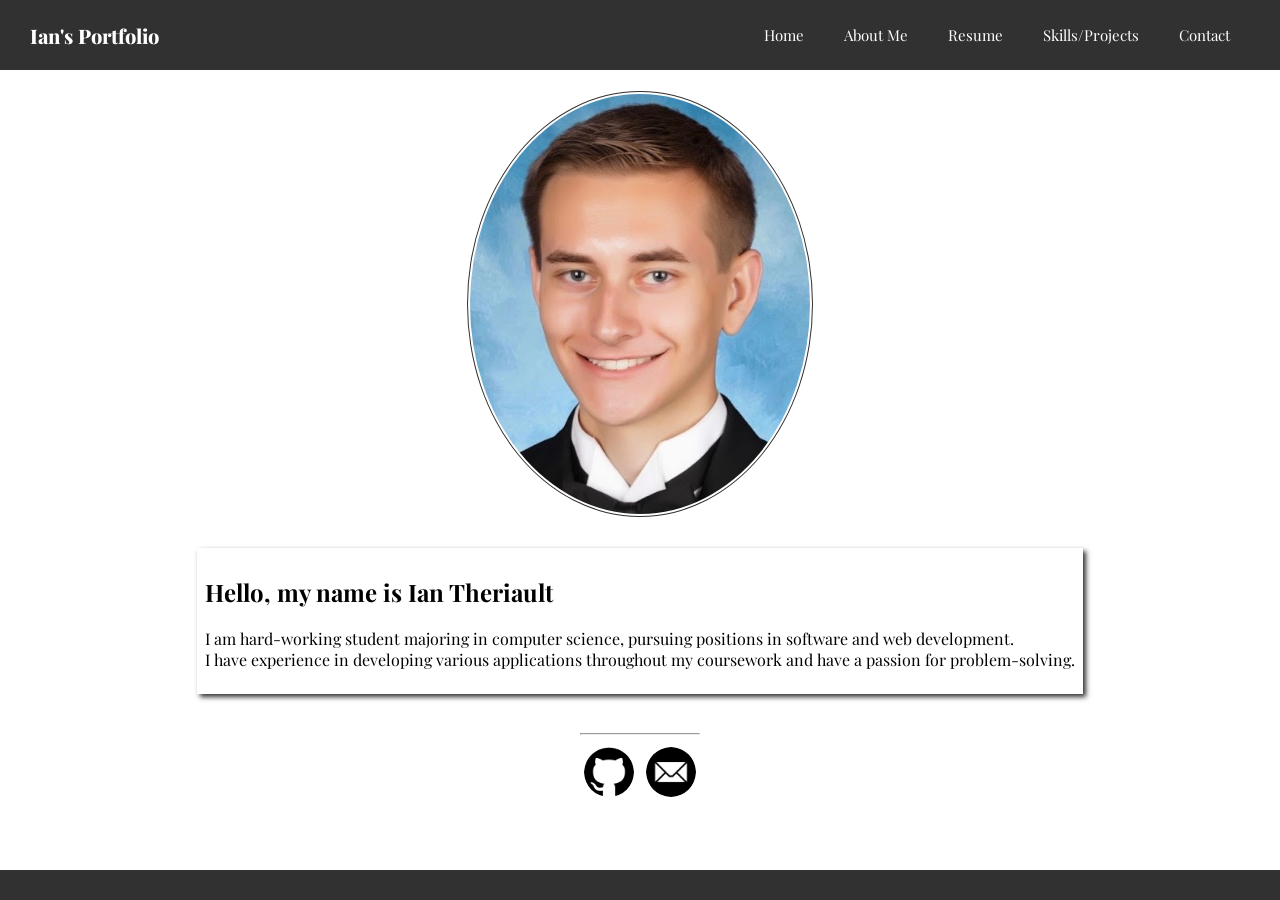
<file: index.html>
<!DOCTYPE html>
<html lang="en">

<head>
    <meta charset="UTF-8">
    <meta name="viewport" content="width=device-width, initial-scale=1.0">
    <title>
        My Portfolio
    </title>

    <script src="script.js"></script>
    <link rel="stylesheet" href="styles.css">
    <link rel="icon" href="imgs/favicon.png"> <!--image created by Vectorslab-->
</head>

<body>
    <nav class="navbar">
        <div class="nav-title">Ian's Portfolio</div>
        <ul class="links">
            <li><a href="index.html">Home</a></li>
            <li><a href="pages/about.html">About Me</a></li>
            <li><a href="pages/resume.html">Resume</a></li>
            <li><a href="pages/skills.html">Skills/Projects</a></li>
            <li><a href="mailto:placeholder@gmail.com" target="_blank">Contact</a></li>
        </ul>
    </nav>
    <br>
    <div class="main">
         <img class="profile" src="imgs/profile.jpg" alt="Profile Picture">
         <br>
         <div class="main-info">
             <h2>Hello, my name is Ian Theriault</h2>
            <p>I am hard-working student majoring in computer science, pursuing positions in software and web development. <br>I have experience in developing various applications throughout my coursework and have a passion for problem-solving.</p>
         </div>
         <br>
         <div class="contact-card">
            <hr>
            <a class="contact-link" href="https://github.com/IanT-ksu?tab=repositories" target="_blank"><img class="contact-img" src="imgs/github.png" alt="GitHub link"></a>
            <a class="contact-link" href="mailto:placeholder@gmail.com" target="_blank"><img class="contact-img" src="imgs/email.png" alt="Email link"></a> <!--image created by rukanicon-->
         </div>
    </div>
<div class="footer"></div>
<br>
</body>

</html>
</file>
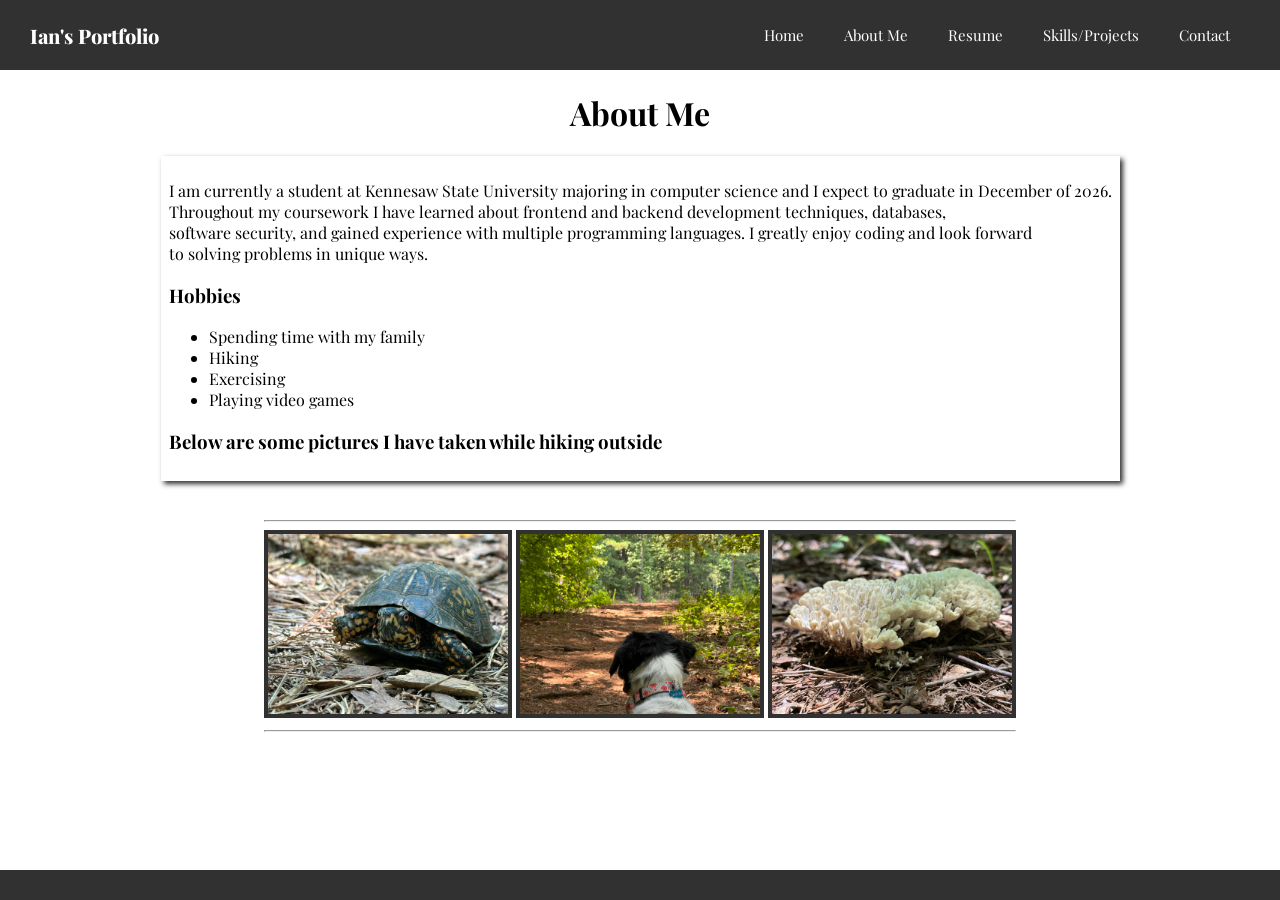
<file: pages/about.html>
<!DOCTYPE html>
<html lang="en">

<head>
    <meta charset="UTF-8">
    <meta name="viewport" content="width=device-width, initial-scale=1.0">
    <title>My Portfolio</title>

    <script src="../script.js"></script>
    <link rel="stylesheet" href="../styles.css">
    <link rel="icon" href="../imgs/favicon.png"> <!--image created by Vectorslab-->
</head>

<body>
    <nav class="navbar">
        <div class="nav-title">Ian's Portfolio</div>
        <ul class="links">
            <li><a href="../index.html">Home</a></li>
            <li><a href="about.html">About Me</a></li>
            <li><a href="resume.html">Resume</a></li>
            <li><a href="skills.html">Skills/Projects</a></li>
            <li><a href="mailto:placeholder@gmail.com" target="_blank">Contact</a></li>
        </ul>
    </nav>

    <h1 class="title">About Me</h1>
    <div class="main">
        <div class="main-info">
            <p>I am currently a student at Kennesaw State University majoring in computer science and I expect to
                graduate in December of 2026.
                <br>Throughout my coursework I have learned about frontend and backend development techniques,
                databases,
                <br> software security, and gained experience with multiple programming languages. I greatly enjoy
                coding and look forward <br>to solving problems in unique ways.
            </p>

            <h3>Hobbies</h3>
            <ul>
                <li>Spending time with my family</li>
                <li>Hiking</li>
                <li>Exercising</li>
                <li>Playing video games</li>
            </ul>
            <h3>Below are some pictures I have taken while hiking outside</h3>
        </div>
        <br>
        <div class="gallery-card">
            <hr>
            <img src="../imgs/hiking1.jpeg" alt="Hiking picture 1">
            <img src="../imgs/hiking2.jpeg" alt="Hiking picture 2">
            <img src="../imgs/hiking3.jpeg" alt="Hiking picture 3">
            <hr>
        </div>
    </div>
    <div class="footer"></div>
    <br>
</body>

</html>
</file>
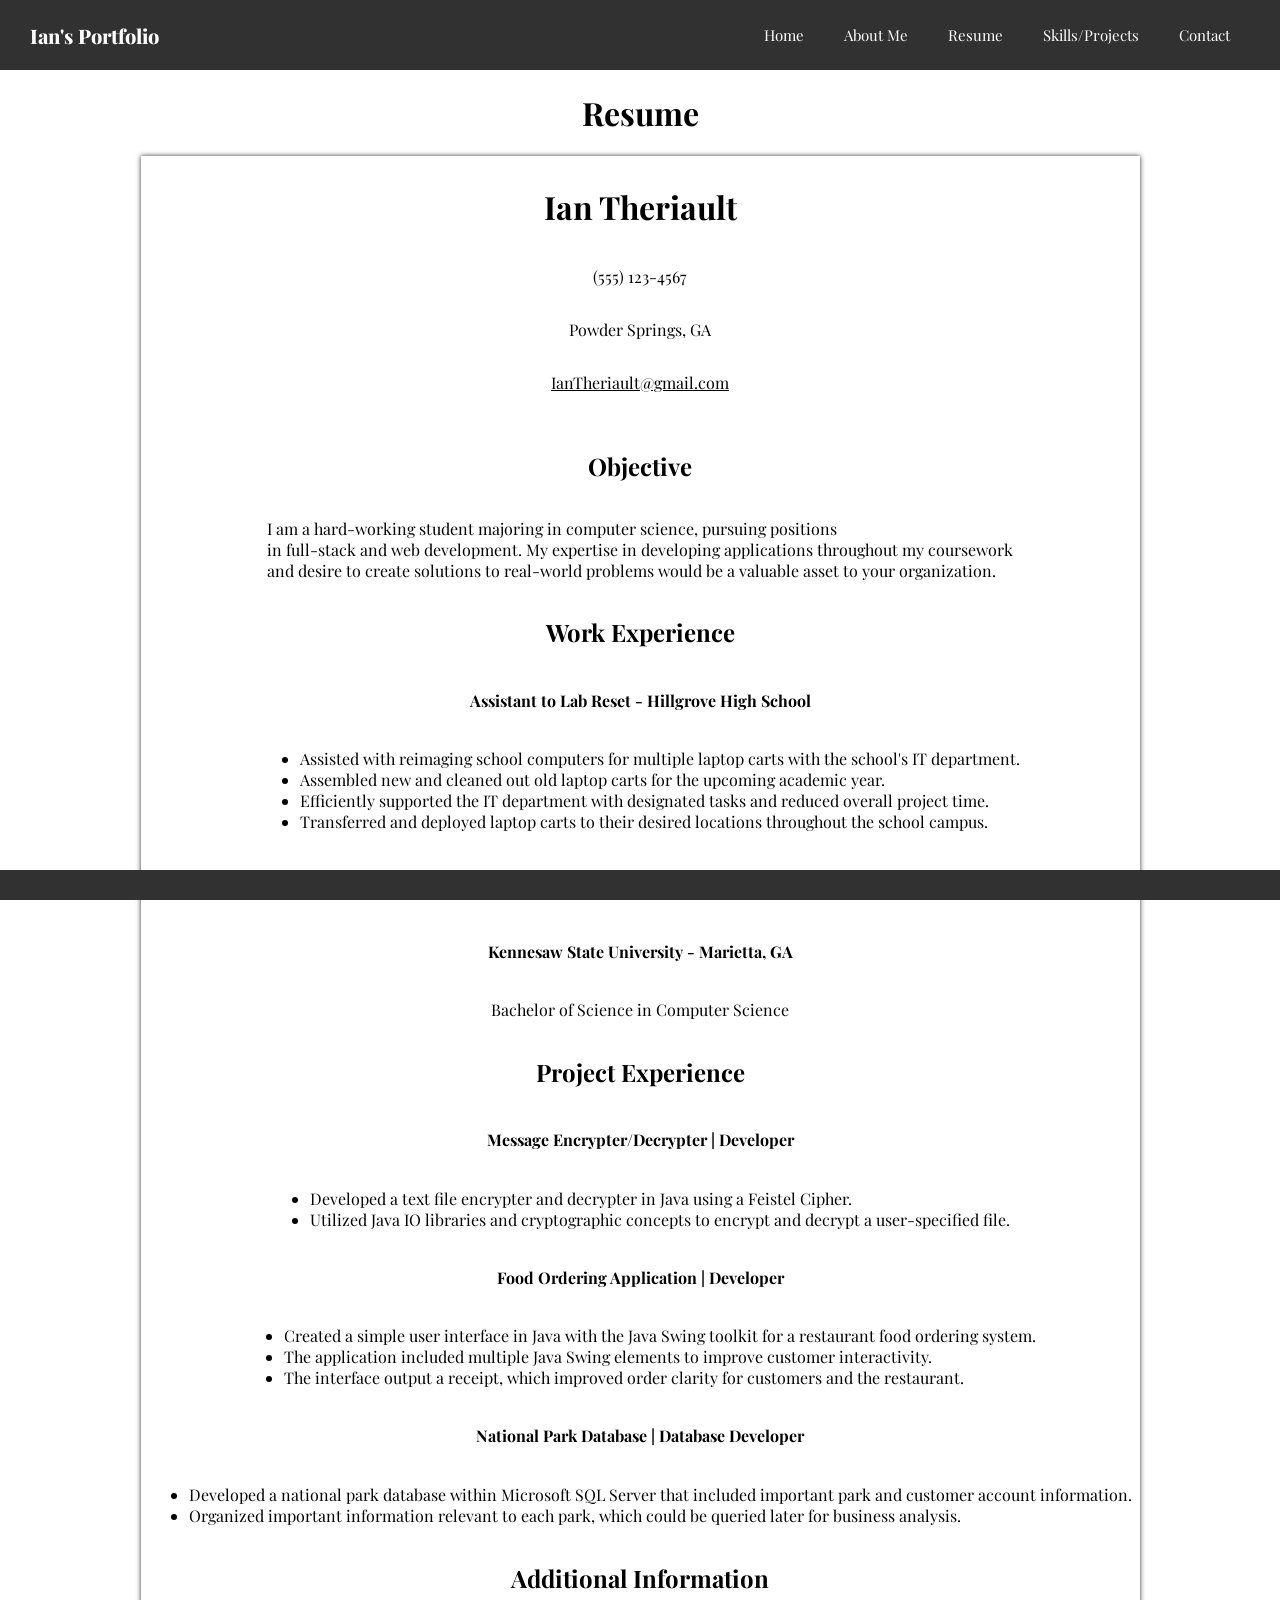
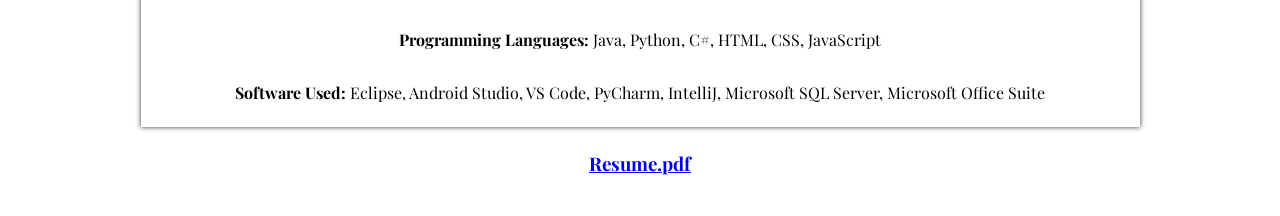
<file: pages/resume.html>
<!DOCTYPE html>
<html lang="en">
    <head>
        <meta charset="UTF-8">
        <meta name="viewport" content="width=device-width, initial-scale=1.0">
        <title>My Portfolio</title>

         <script src="../script.js"></script>
        <link rel="stylesheet" href="../styles.css">
        <link rel="icon" href="../imgs/favicon.png"> <!--image created by Vectorslab-->
    </head>
    <body>
        <nav class="navbar">
            <div class="nav-title">Ian's Portfolio</div>
            <ul class="links">
                <li><a href="../index.html">Home</a></li>
                <li><a href="about.html">About Me</a></li>
                <li><a href="resume.html">Resume</a></li>
                <li><a href="skills.html">Skills/Projects</a></li>
                <li><a href="mailto:placeholder@gmail.com" target="_blank">Contact</a></li>
            </ul>
        </nav>
        
        <h1 class="title">Resume</h1>
        <div class="main">
        <div class="resume-info">
            <h1>Ian Theriault</h1>
            <p>(555) 123-4567</p>
            <p>Powder Springs, GA</p>
            <p><u>IanTheriault@gmail.com </u></p>
            <br>
            <h2>Objective</h2>
            <p>I am a hard-working student majoring in computer science, pursuing positions  <br>in full-stack and web development. My expertise in developing applications throughout my coursework  <br>and desire to create solutions to real-world problems would be a valuable asset to your organization.</p>
            <h2>Work Experience</h2>
            <h4>Assistant to Lab Reset - Hillgrove High School</h4>
            <ul>
                <li>Assisted with reimaging school computers for multiple laptop carts with the school's IT department.</li>
                <li>Assembled new and cleaned out old laptop carts for the upcoming academic year.</li>
                <li>Efficiently supported the IT department with designated tasks and reduced overall project time.</li>
                <li>Transferred and deployed laptop carts to their desired locations throughout the school campus.</li>
            </ul>
            <h2>Education</h2>
            <h4>Kennesaw State University - Marietta, GA</h4>
            <p>Bachelor of Science in Computer Science</p>
            <h2>Project Experience</h2>
            <h4>Message Encrypter/Decrypter | Developer </h4>
            <ul>
                <li>Developed a text file encrypter and decrypter in Java using a Feistel Cipher.</li>
                <li>Utilized Java IO libraries and cryptographic concepts to encrypt and decrypt a user-specified file.</li>
            </ul>
            <h4>Food Ordering Application | Developer </h4>
            <ul>
                <li>Created a simple user interface in Java with the Java Swing toolkit for a restaurant food ordering system.</li>
                <li>The application included multiple Java Swing elements to improve customer interactivity.</li>
                <li>The interface output a receipt, which improved order clarity for customers and the restaurant.</li>
            </ul>
            <h4>National Park Database | Database Developer </h4>
            <ul>
                <li>Developed a national park database within Microsoft SQL Server that included important park and customer account information.</li>
                <li>Organized important information relevant to each park, which could be queried later for business analysis.</li>
            </ul>
            <h2>Additional Information</h2>
            <p><b>Programming Languages: </b>Java, Python, C#, HTML, CSS, JavaScript</p>
            <p><b>Software Used: </b>Eclipse, Android Studio, VS Code, PyCharm, IntelliJ, Microsoft SQL Server, Microsoft Office Suite</p>
        </div>
        <div>
           <a href="../files/resume.pdf" target="_blank"><h3>Resume.pdf</h3></a> 
        </div>
    </div>

        <div class="footer"></div>
        <br>
    </body>
</html>
</file>
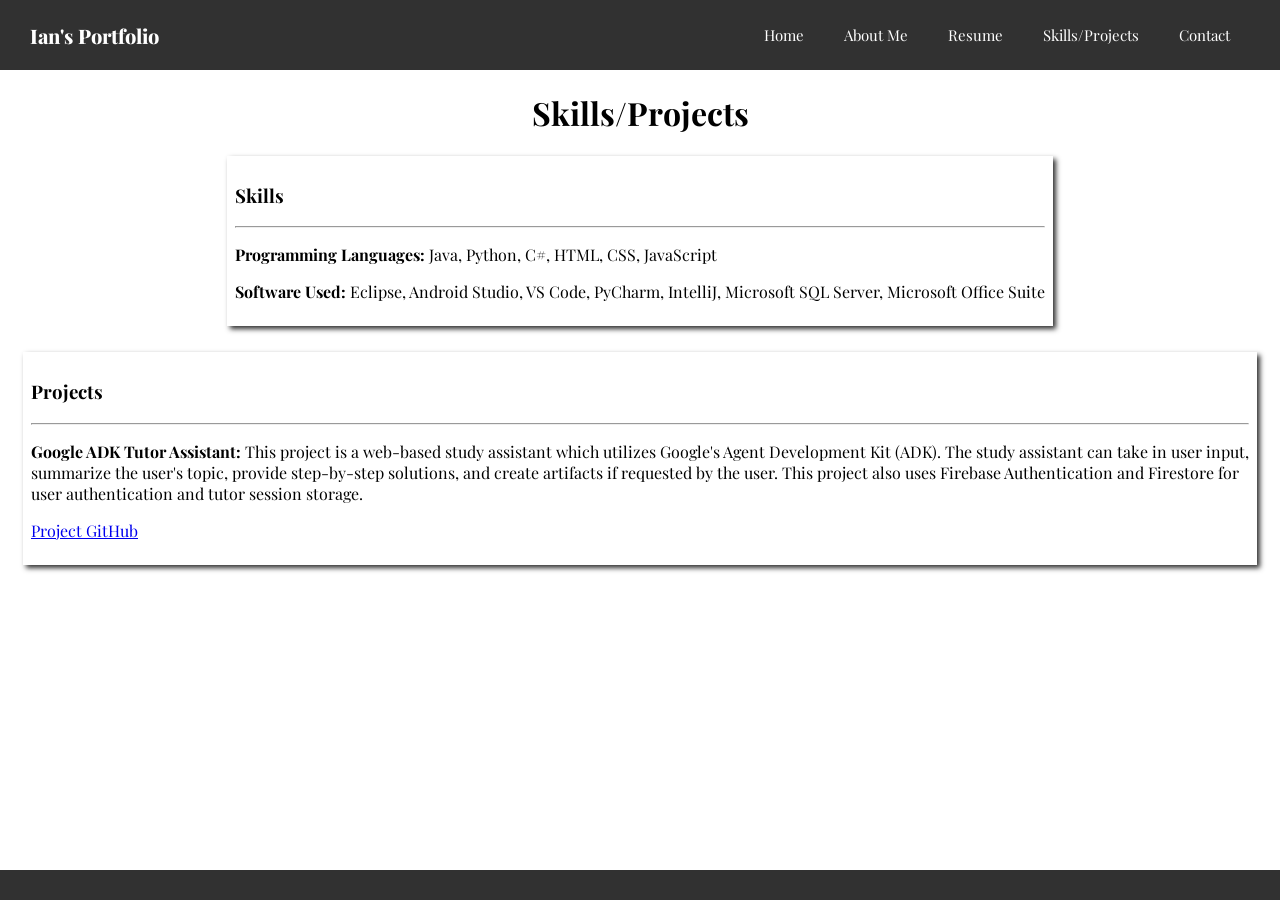
<file: pages/skills.html>
<!DOCTYPE html>
<html lang="en">

<head>
    <meta charset="UTF-8">
    <meta name="viewport" content="width=device-width, initial-scale=1.0">
    <title>My Portfolio</title>

    <script src="../script.js"></script>
    <link rel="stylesheet" href="../styles.css">
    <link rel="icon" href="../imgs/favicon.png"> <!--image created by Vectorslab-->
</head>

<body>
    <nav class="navbar">
        <div class="nav-title">Ian's Portfolio</div>
        <ul class="links">
            <li><a href="../index.html">Home</a></li>
            <li><a href="about.html">About Me</a></li>
            <li><a href="resume.html">Resume</a></li>
            <li><a href="skills.html">Skills/Projects</a></li>
            <li><a href="mailto:placeholder@gmail.com" target="_blank">Contact</a></li>
        </ul>
    </nav>

    <h1 class="title">Skills/Projects</h1>

    <div class="main">
        <div class="main-info">
            <h3>Skills</h3>
            <hr>
            <p><b>Programming Languages: </b>Java, Python, C#, HTML, CSS, JavaScript</p>
         
            <p><b>Software Used: </b>Eclipse, Android Studio, VS Code, PyCharm, IntelliJ, Microsoft SQL Server, Microsoft Office Suite</p>
        </div>
        <br>
    </div>

    <div class="main">
        <div class="main-info">
            <h3>Projects</h3>
            <hr>
            <p><b>Google ADK Tutor Assistant: </b>This project is a web-based study assistant which utilizes Google's Agent Development Kit (ADK). The study assistant can take in user input, 
            <br>summarize the user's topic, provide step-by-step solutions, and create artifacts if requested by the user. This project also uses Firebase Authentication and Firestore for 
            <br>user authentication and tutor session storage.</p>
            <a href="https://github.com/seniorprojectAgentic-sp203/TutorAppProject/tree/main" target="_blank"><p>Project GitHub</p></a>
        </div>
        <br>
    </div>
    <div class="footer"></div>
    <br>
</body>

</html>
</file>
<file: styles.css>
@import url('https://fonts.googleapis.com/css2?family=Playfair+Display:ital,wght@0,400..900;1,400..900&display=swap');

body {
    margin: 0;
    font-family: 'Playfair Display', 'Times New Roman', 'Georgia', serif;
}

.main{
    display: flex;
    flex-direction: column;
    justify-content: space-evenly;
    align-items: center;
    gap: 5px;
}

.main-info{
    padding: 8px;
    background-color: white;
    box-shadow: 3px 3px 5px 0px rgb(49, 49, 49);
}

.resume-info{
    padding: 8px;
    background-color: white;
    box-shadow: 0px 0px 5px 0px rgb(49, 49, 49);
    display: flex;
    flex-direction: column;
    justify-content: space-evenly;
    align-items: center;
    text-align: left;
}

.contact-img{
    width: 50px;
    padding: 4px;
    border-radius: 50%;  
}

.gallery-card img{
    width:240px;
    padding: 4px;
    background-color: rgb(49, 49, 49);
}

.gallery-card img:hover{
    box-shadow: 3px 3px 5px 0px rgb(49, 49, 49);
}

.contact-card img:hover{
     background-color:  rgb(0, 157, 255);
}

.contact-card img:active{
    background-color: rgb(49, 49, 49);
}

.profile {
    display: flex;
    align-items: center;
    justify-content: space-evenly;
    border-radius: 50%;
    background-color: white;
    padding: 2px;
    border: 1px solid rgb(49, 49, 49);
    width: 340px;
}

.title {
    display: flex;
    align-items: center;
    justify-content: space-evenly;
}

.navbar {
    display: flex;
    justify-content: space-between;
    align-items: center;
    background-color: rgb(49, 49, 49);
    color: white;
    padding: 15px 30px;
}

.nav-title{
    font-weight: 800;
    font-size: 20px;
    color:white;
}

.links {
    list-style: none;
    display: flex;
    gap: 20px;
    margin: 0;
    padding: 10px;
    font-size: 15px;
}

.links a {
    color: white;
    text-decoration: none;
    padding: 10px;
    border-radius: 20px;
}

.links a:hover{
    color:  rgb(0, 157, 255);
}

.links a:active{
   background-color: rgb(11, 11, 11);
}

.footer{
    display: flex;
    margin: 0;
    padding: 0;
    position: fixed;
    bottom: 0;
    width: 100%;
    background-color: rgb(49, 49, 49);
    padding: 15px 30px;
}
</file>
